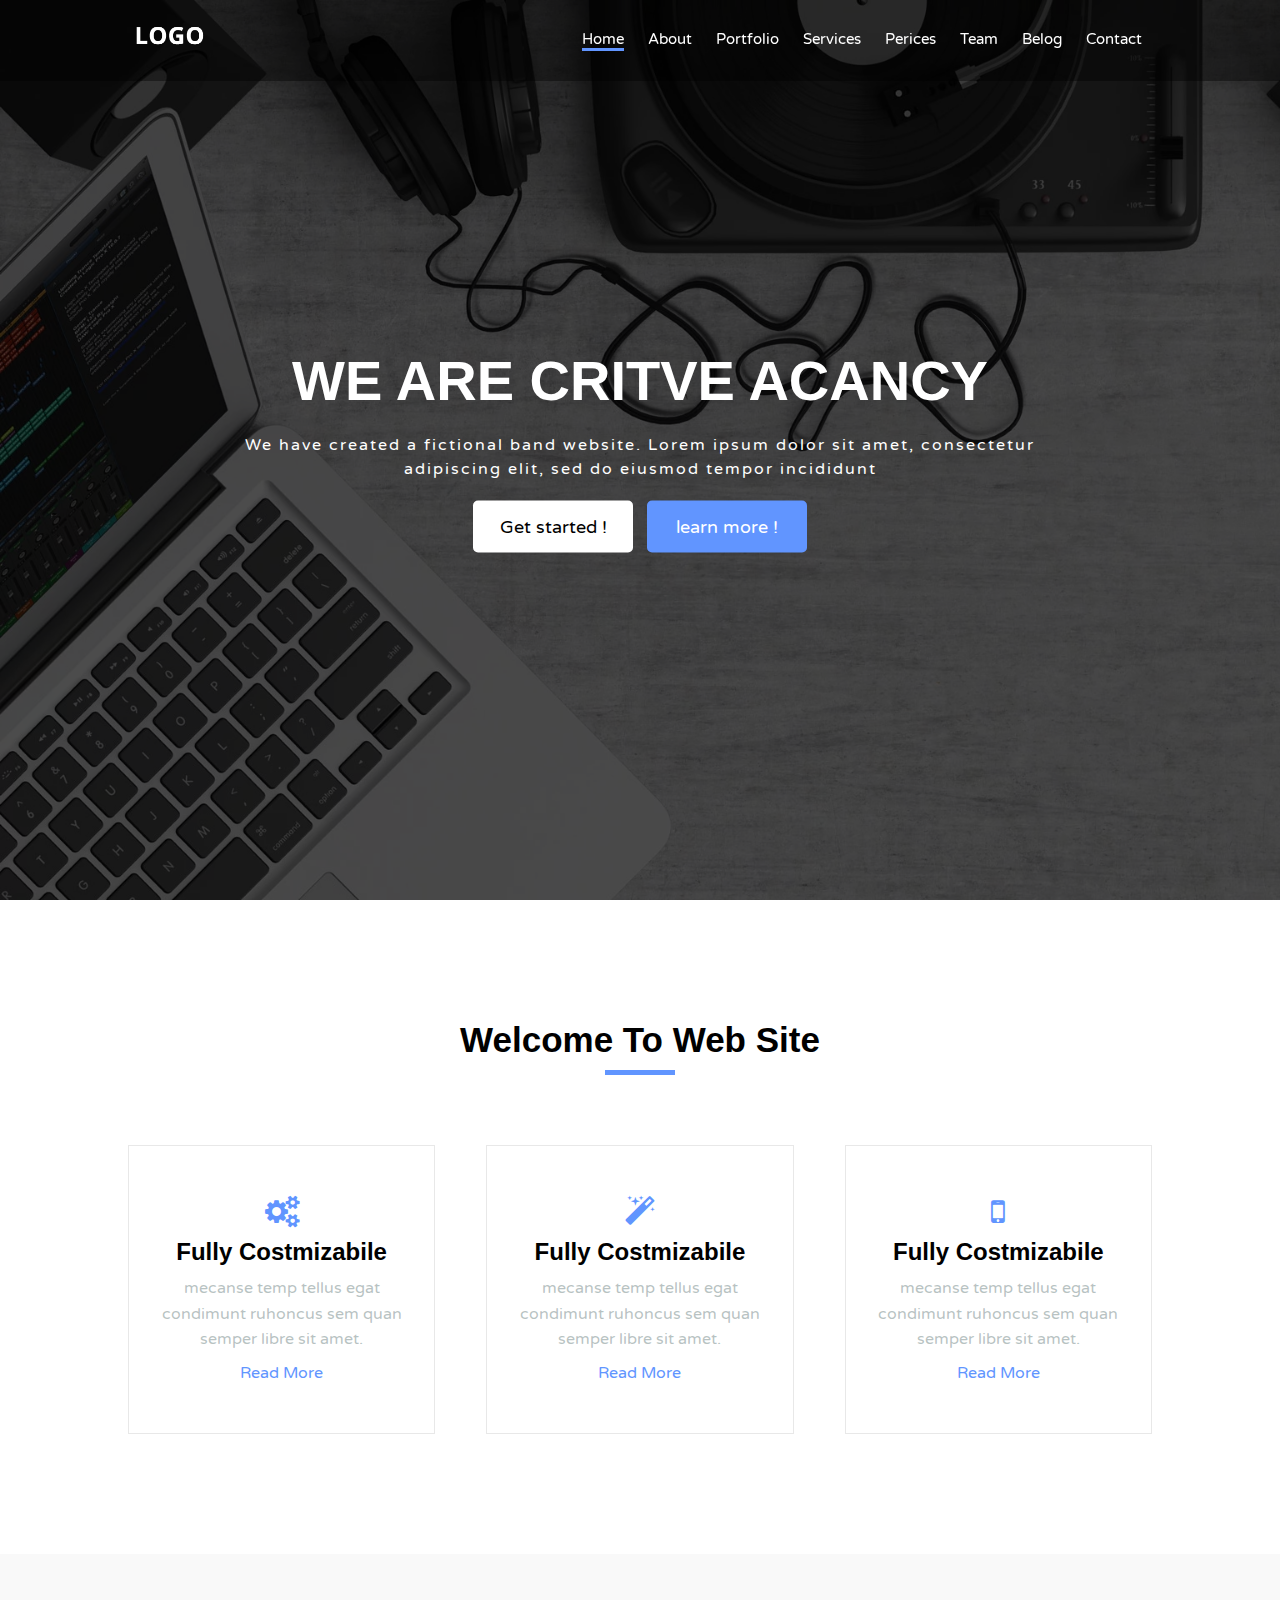
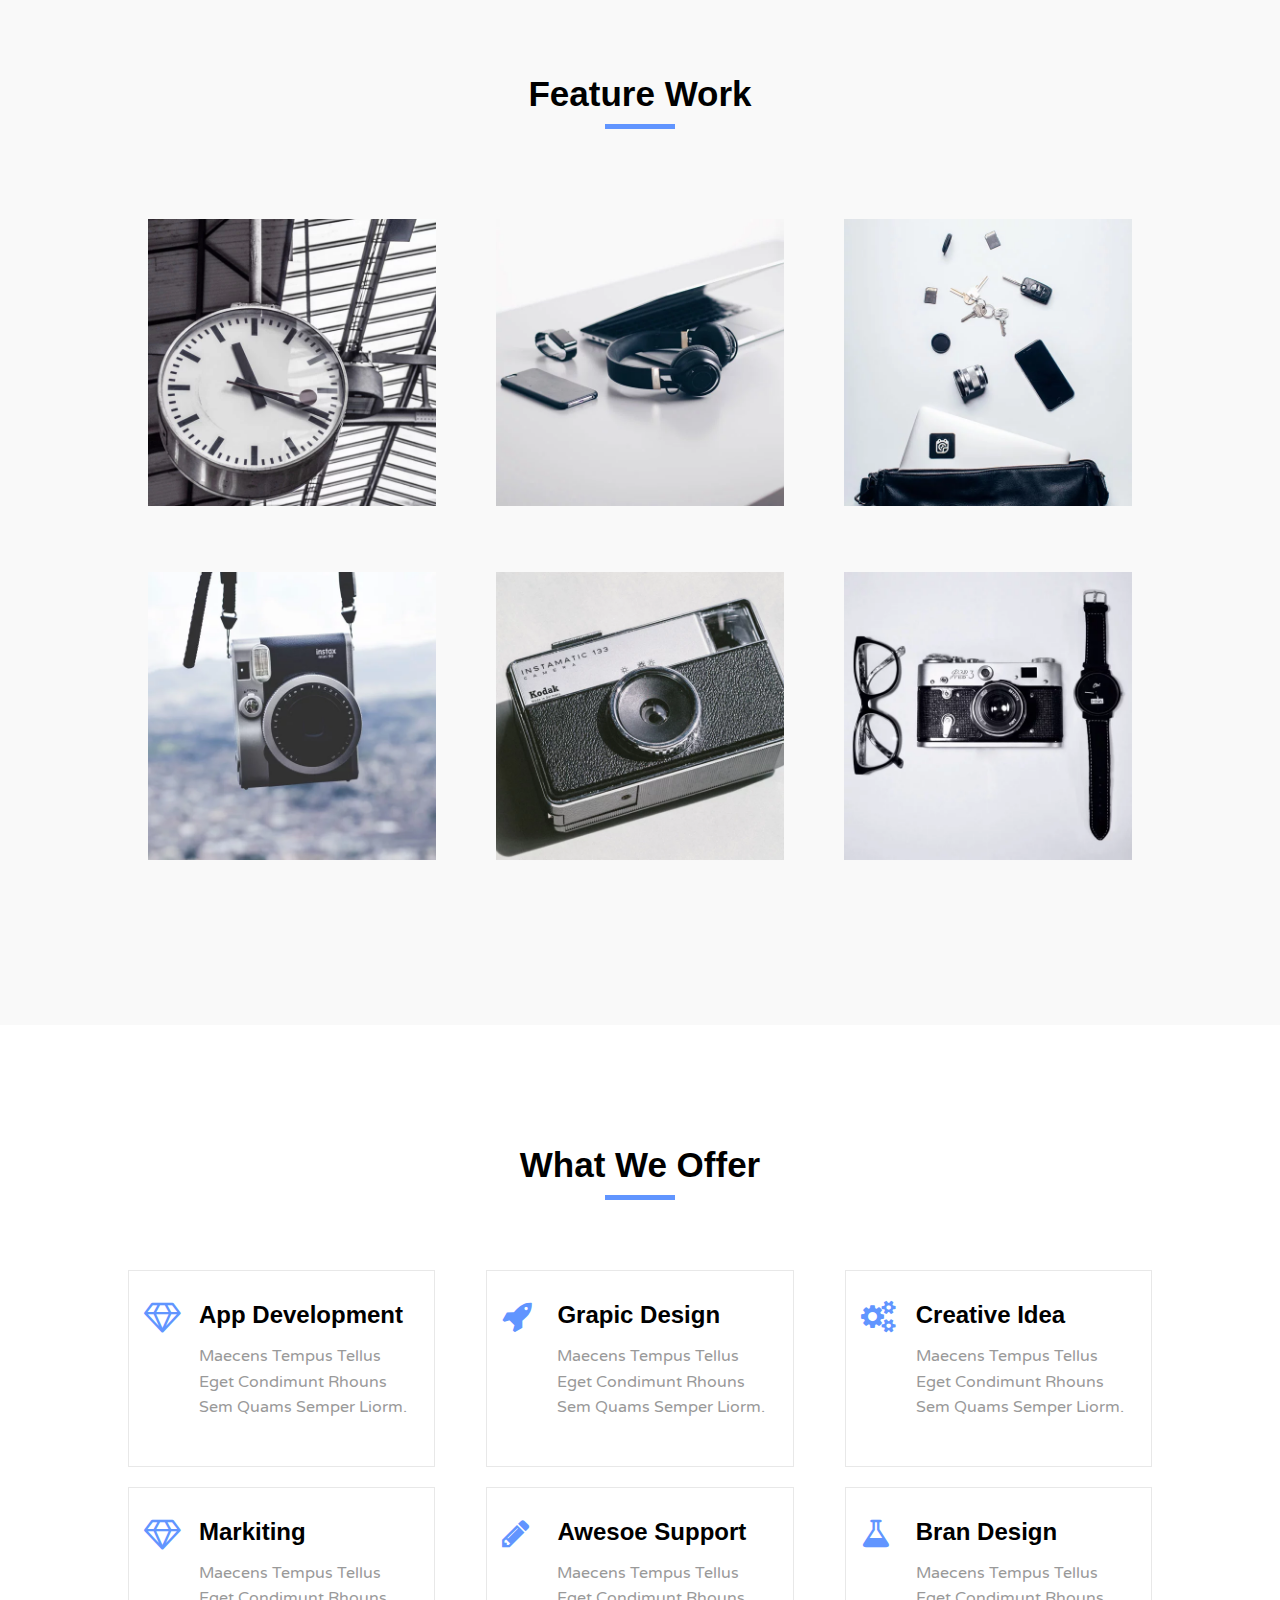
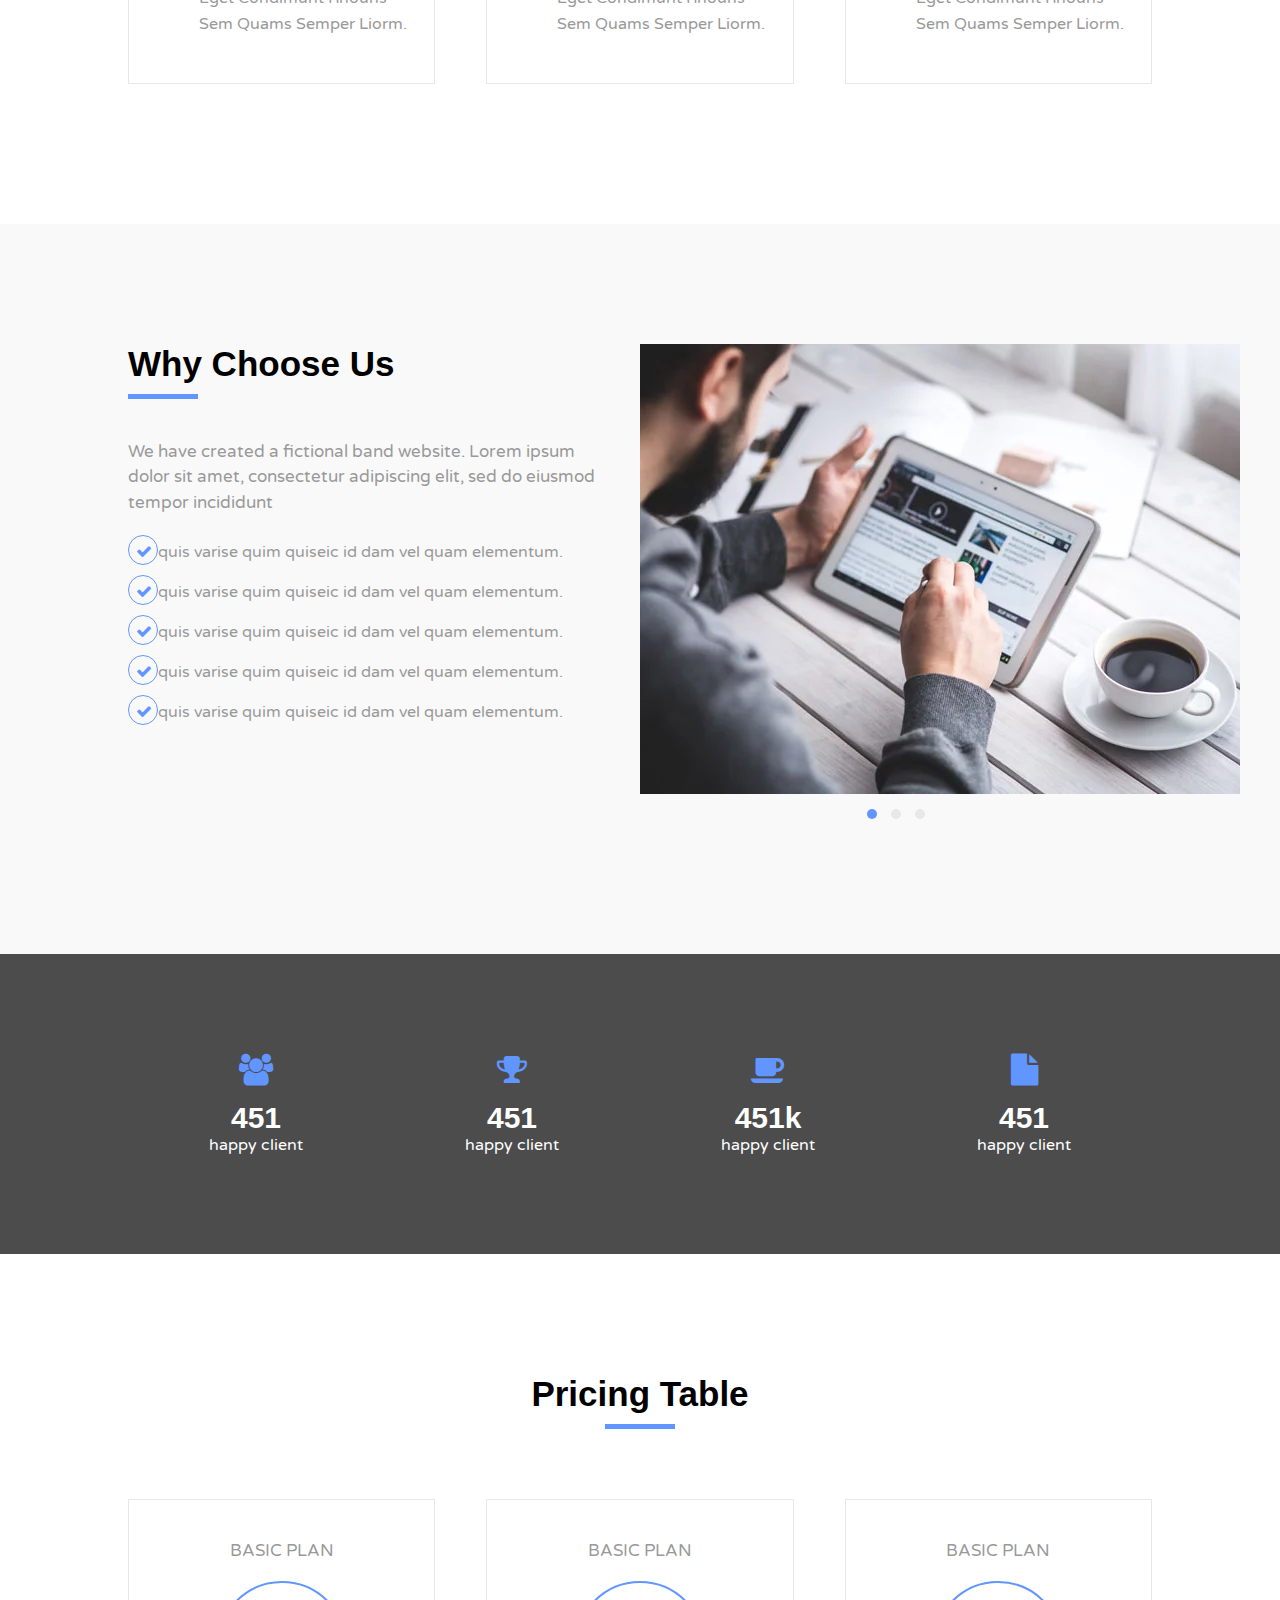
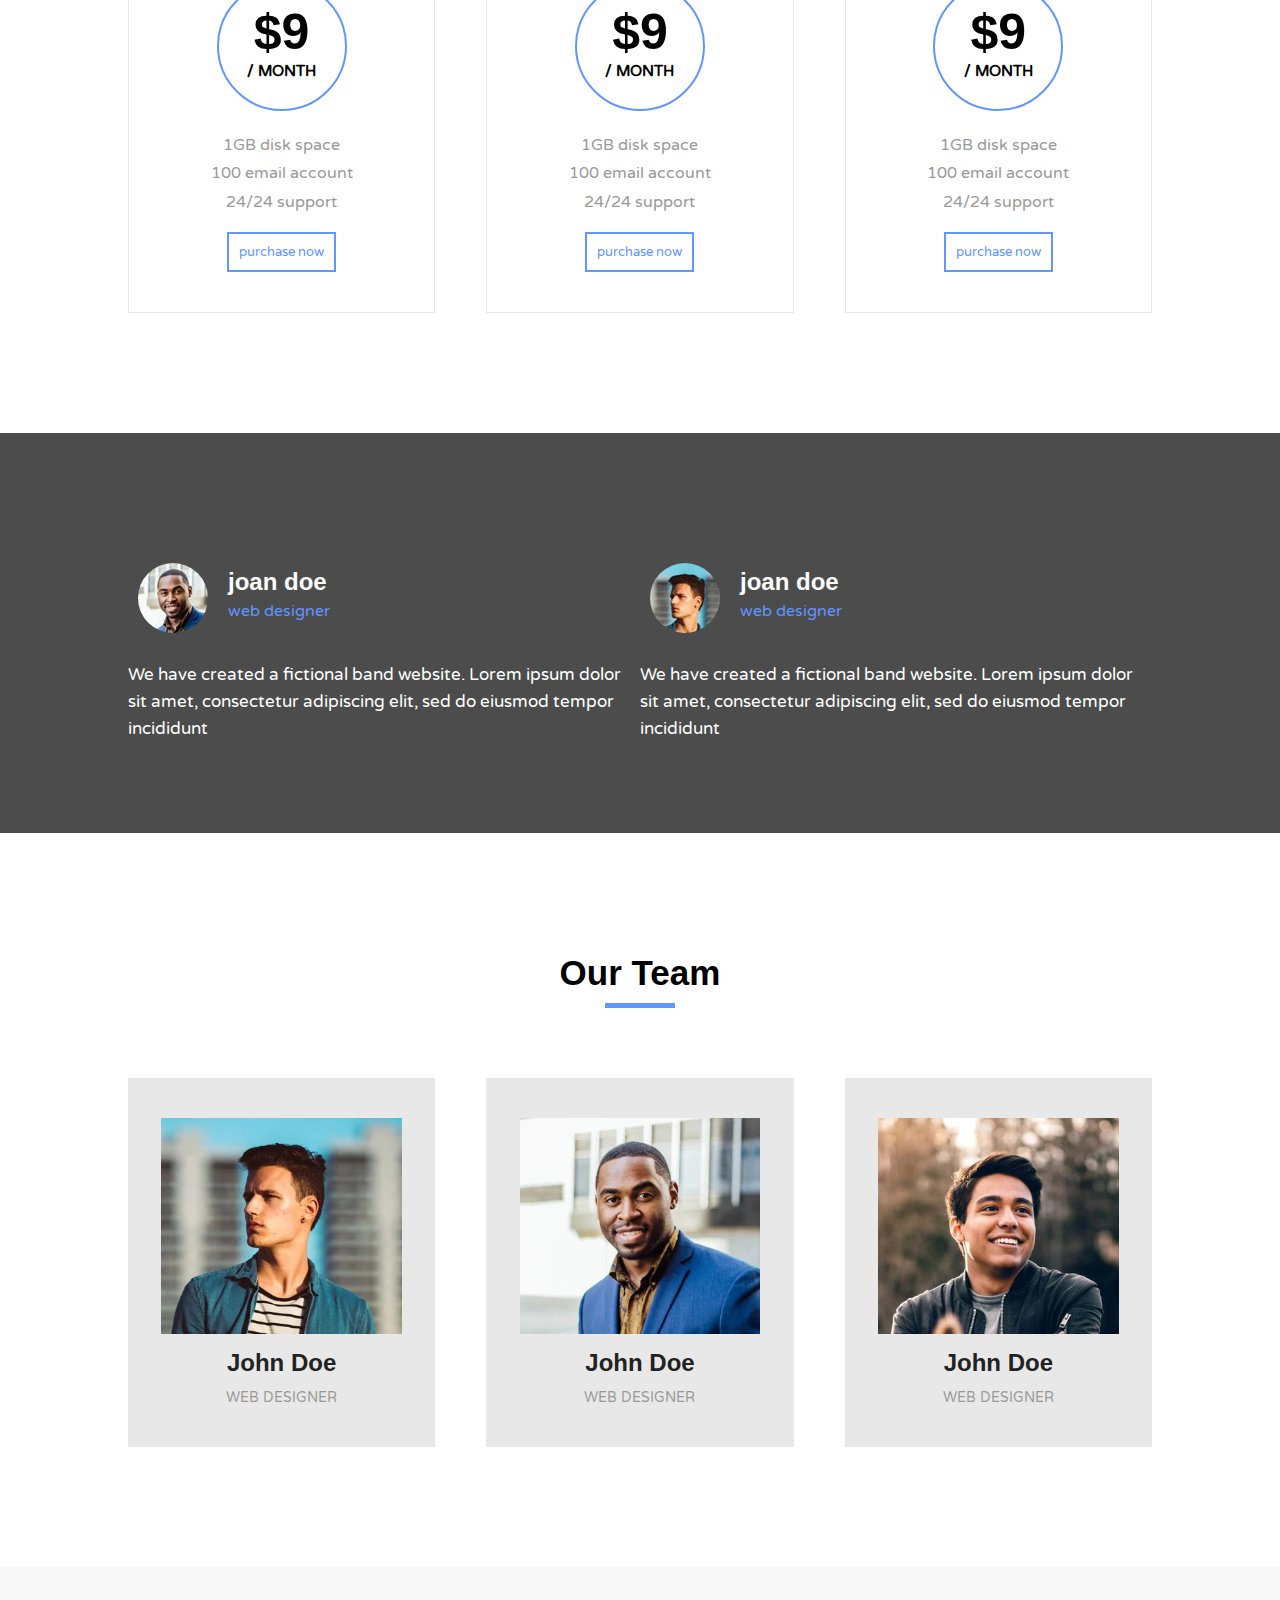
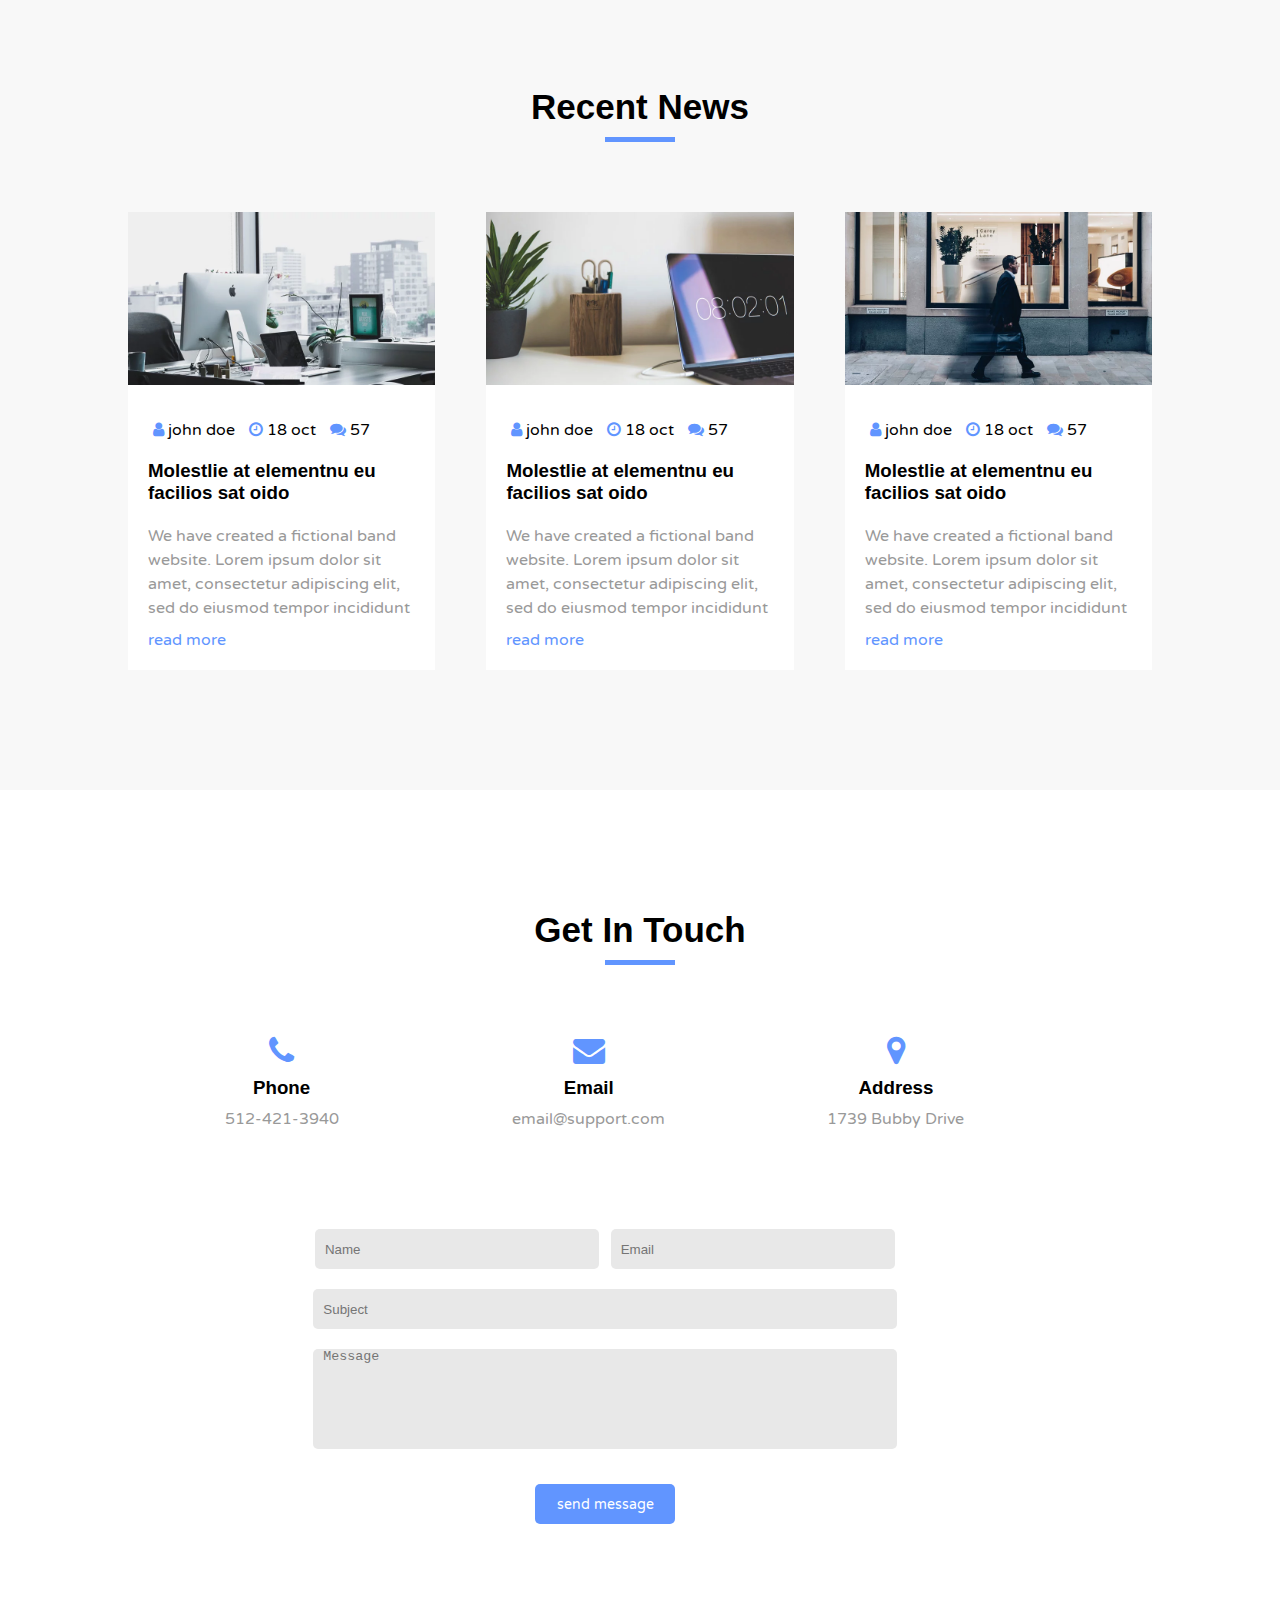
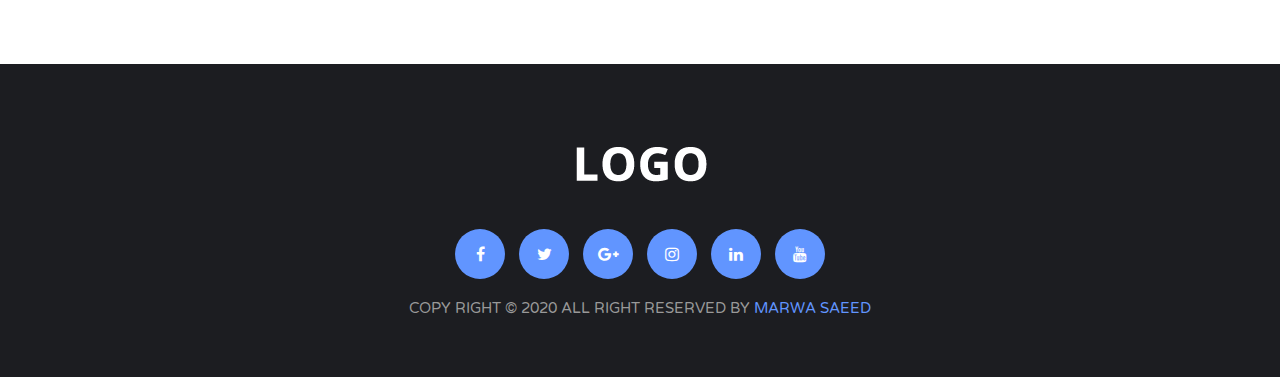
<file: index.html>
<!DOCTYPE html>
<html>
    <head>
        <meta charset="utf-8" />
        <meta name="keywords" content=""/>
        <meta name="description" content=""/>
        <title>HTML CSS Template 1 </title>
        <!-- font  -->
        <link href="https://fonts.googleapis.com/css?family=Varela+Round&display=swap" rel="stylesheet"> 
        <!-- css files -->
        <!-- <link rel="stylesheet" href="css/all.min.css"> -->
        <link rel="stylesheet" href="CSS/font-awesome.min.css">
        <link rel="stylesheet" href="CSS/style.css" />
        <link rel="stylesheet" href="CSS/utility.css" />
        <link rel="stylesheet" href="CSS/header.css" />
        <link rel="stylesheet" href="CSS/home.css" />
        <link rel="stylesheet" href="CSS/about.css" />
        <link rel="stylesheet" href="CSS/portfolio.css" />
        <link rel="stylesheet" href="CSS/offer.css" />
        <link rel="stylesheet" href="CSS/services.css" />
        <link rel="stylesheet" href="CSS/numbers.css" />
        <link rel="stylesheet" href="CSS/pricing.css" />
        <link rel="stylesheet" href="CSS/testimonial.css" />
        <link rel="stylesheet" href="CSS/team.css" />
        <link rel="stylesheet" href="CSS/blog.css" />
        <link rel="stylesheet" href="CSS/contact.css" />
        <link rel="stylesheet" href="CSS/footer.css" />


    </head>
    <body>

        <!-- Header -->
        <div class="header  header-bac">

            <div class="container">
               
                    <div class="header-content">
                        <div class="logo">
                            <img src="images/logo-alt.webp" alt="logo image" draggable="false"/>
            
                        </div>
                
                        <ul class="nav">
            
                            <li> <a href="#" class="active color"> Home </a> </li>
                            <li> <a href="#"class="color"> About </a> </li>
                            <li> <a href="#"class="color"> Portfolio </a> </li>
                            <li> <a href="#"class="color"> Services </a> </li>
                            <li> <a href="#"class="color"> Perices </a> </li>
                            <li> <a href="#"class="color"> Team </a> </li>
                            <li class="dropdown"> 
                                <a href="#" class="color"> Belog </a>
                                <ul class="dropdown-menu">
                                    <Li><a href="blog.html"  target="_blank">drop post</a></Li>
                                </ul>

                            </li>
                            <li> <a href="#" class="color"> Contact </a> </li>
                        </ul>
                        <div class="clear"></div>
                    </div> <!-- ./header-content -->
                    
            
                </div><!-- ./container -->
               
            </div> <!-- ./header -->
            

            <!-- home section -->

        <div class="home">
            <div class="overlay">
                <div class="home-content">
                    <h1 class="home-title">we are critve acancy</h1>
                    <p class="home-desc">
                        We have created a fictional band website. Lorem ipsum dolor sit amet, 
                        consectetur adipiscing elit, sed do eiusmod tempor incididunt
                        
                    </p>
                    <button class="btn btn-start hover-opacity">Get started !</button>
                    <button class="btn btn-learn hover-opacity">learn more !</button>


                </div><!-- ./home-content -->
        </div><!-- ./overlay -->

        </div><!-- ./home -->

        <!-- section header -->

       
        <!-- About section -->
        <div class="about pd-y">
            <div class="section-header  mg-b-20">
                <h2 class="section-title mg-b-10 ">welcome to web site</h2>
                <span class="line"></span>
            </div><!-- ./section-header-->
            <div class="container">
                <div class="about-content">
                    <div class="about-item rtl-effect">
                        <i class="icon fa fa-cogs fa-2x"></i>
                        <h2 class="about-item-title">fully costmizabile</h2>
                        <p class="about-item-desc">mecanse temp tellus egat condimunt ruhoncus sem quan semper libre sit amet.</p>
                        <a href="#"class="about-item-link">read more</a>
                        
                    </div><!-- ./about-item -->

                    <div class="about-item  rtl-effect mg">
                        <i class="icon fa fa-magic fa-2x"></i>
                        <h2 class="about-item-title">fully costmizabile</h2>
                        <p class="about-item-desc">mecanse temp tellus egat condimunt ruhoncus sem quan semper libre sit amet.</p>
                        <a href="#"class="about-item-link">read more</a>
                        
                    </div><!-- ./about-item -->

                    <div class="about-item  rtl-effect">
                        <i class="icon fa fa-mobile fa-2x "></i>
                        <h2 class="about-item-title">fully costmizabile</h2>
                        <p class="about-item-desc">mecanse temp tellus egat condimunt ruhoncus sem quan semper libre sit amet.</p>
                        <a href="#"class="about-item-link">read more</a>
                        
                    </div><!-- ./about-item -->
                    <div class="clear"></div>
    
                </div><!-- ./about-content -->
            </div><!-- ./container -->
        </div><!-- ./about -->

       <!--portfolio section  -->
       <div class="portfolio pd-y bg-gray">
        <div class="section-header mg-b-20">
            <h2 class="section-title mg-b-10">feature work</h2>
            <span class="line"></span>
        </div> 
        <div class="container">
            <div class="portfolio-content">
                <div class="portfolio-item ">
                   <img src="images/work/work1.webp" alt=""/>
                   <div class="layer-content">
                    <div class="layer-info">
                    <span class="categeory">categeory</span>
                    <h3 class="layer-content-title">lorem, ipsam dolar</h3>
                    <a href="#"><i class="fa fa-edit "></i></a>
                    <a href="#"><i class="fa fa-search "></i></a>
                    </div>

                </div><!-- ./layer-content -->
                    
                </div><!-- ./portfolio-item -->
                <div class="portfolio-item mg">
                    <img src="images/work/work2.webp" alt=""/>
                    <div class="layer-content">
                        <div class="layer-info">
                            <span class="categeory">categeory</span>
                        <h3 class="layer-content-title">lorem, ipsam dolar</h3>
                        <a href="#"><i class="fa fa-edit "></i></a>
                        <a href="#"><i class="fa fa-search "></i></a>
                        </div>
    
                    </div><!-- ./layer-content -->
                    
                     
                 </div><!-- ./portfolio-item -->
                 <div class="portfolio-item ">
                    <img src="images/work/work3.webp" alt=""/>
                    <div class="layer-content">
                        <div class="layer-info">
                            <span class="categeory">categeory</span>
                        <h3 class="layer-content-title">lorem, ipsam dolar</h3>
                        <a href="#"><i class="fa fa-edit "></i></a>
                        <a href="#"><i class="fa fa-search "></i></a>
                        </div>
    
                    </div><!-- ./layer-content -->
                     
                 </div><!-- ./portfolio-item -->
                 <div class="portfolio-item ">
                    <img src="images/work/work4.webp" alt=""/>
                    <div class="layer-content">
                        <div class="layer-info">
                            <span class="categeory">categeory</span>
                        <h3 class="layer-content-title">lorem, ipsam dolar</h3>
                        <a href="#"><i class="fa fa-edit "></i></a>
                        <a href="#"><i class="fa fa-search "></i></a>
                        </div>
    
                    </div><!-- ./layer-content -->
                     
                 </div><!-- ./portfolio-item -->
                 <div class="portfolio-item mg ">
                    <img src="images/work/work5.webp" alt=""/>
                    <div class="layer-content">
                        <div class="layer-info">
                            <span class="categeory">categeory</span>
                        <h3 class="layer-content-title">lorem, ipsam dolar</h3>
                        <a href="#"><i class="fa fa-edit "></i></a>
                        <a href="#"><i class="fa fa-search "></i></a>
                        </div>
    
                    </div><!-- ./layer-content -->
                     
                 </div><!-- ./portfolio-item -->
                 <div class="portfolio-item ">
                    <img src="images/work/work6.webp" alt=""/>
                    <div class="layer-content">
                        <div class="layer-info">
                            <span class="categeory">categeory</span>
                        <h3 class="layer-content-title">lorem, ipsam dolar</h3>
                        <a href="#"><i class="fa fa-edit "></i></a>
                        <a href="#"><i class="fa fa-search "></i></a>
                        </div>
    
                    </div><!-- ./layer-content -->
                     
                 </div><!-- ./portfolio-item -->

                <div class="clear"></div>

            </div><!-- ./portfolio-content -->
        </div><!-- ./container -->
       </div>

       <!-- offer section -->

       <div class="offer pd-y">

        <div class="section-header mg-b-20">
            <h2 class="section-title mg-b-10">what we offer</h2>
            <span class="line"></span>
        </div><!-- ./section-header -->
        
        <div class="container">
            <div class="offer-content">
                <div class="offer-item rtl-effect">
                    <i class="icon fa fa-diamond fa-2x"></i>
                    <h2 class="offer-item-title">app development</h2>
                    <p class="offer-item-desc">maecens tempus tellus eget condimunt rhouns sem quams semper liorm.</p>
                </div><!-- ./offer-item -->

                <div class="offer-item mg rtl-effect">
                    <i class="icon fa fa-rocket fa-2x"></i>
                    <h2 class="offer-item-title">grapic design</h2>
                    <p class="offer-item-desc">maecens tempus tellus eget condimunt rhouns sem quams semper liorm.</p>
                </div><!-- ./offer-item -->

                <div class="offer-item rtl-effect">
                    <i class="icon fa fa-cogs fa-2x"></i>
                    <h2 class="offer-item-title">creative idea</h2>
                    <p class="offer-item-desc">maecens tempus tellus eget condimunt rhouns sem quams semper liorm.</p>
                </div><!-- ./offer-item -->

                <div class="offer-item  rtl-effect">
                <i class="icon fa fa-diamond fa-2x"></i>
                    <h2 class="offer-item-title">markiting</h2>
                    <p class="offer-item-desc">maecens tempus tellus eget condimunt rhouns sem quams semper liorm.</p>
                </div><!-- ./offer-item -->

                <div class="offer-item mg rtl-effect">
                    <i class="icon fa fa-pencil fa-2x"></i>
                    <h2 class="offer-item-title">awesoe support</h2>
                    <p class="offer-item-desc">maecens tempus tellus eget condimunt rhouns sem quams semper liorm.</p>
                </div><!-- ./offer-item -->

                <div class="offer-item rtl-effect ">
                    <i class="icon fa fa-flask fa-2x"></i>
                    <h2 class="offer-item-title">bran design</h2>
                    <p class="offer-item-desc">maecens tempus tellus eget condimunt rhouns sem quams semper liorm.</p>
                </div><!-- ./offer-item -->




    
    

            </div><!-- ./offer-content -->

        </div><!-- ./container -->

        
        
       </div><!-- ./offer -->

       <!-- services section -->
       <div class="service pd-y bg-gray">
           <div class="container">
               <div class="service-item">
                <div class="section-header mg-b-20">
                    <h2 class="section-title mg-b-10">why choose us</h2>
                    <span class="line"></span>
                </div><!-- ./section-header -->
                <p class="service-item-desc">We have created a fictional band website. Lorem ipsum dolor sit amet, consectetur adipiscing elit, sed do eiusmod tempor incididunt</p>
                <ul class="service-list">
                    <li><i class="fa fa-check fa-fw"></i>quis varise quim quiseic id dam vel quam elementum.</li>
                    <li><i class="fa fa-check fa-fw"></i>quis varise quim quiseic id dam vel quam elementum.</li>
                    <li><i class="fa fa-check fa-fw"></i>quis varise quim quiseic id dam vel quam elementum.</li>
                    <li><i class="fa fa-check fa-fw"></i>quis varise quim quiseic id dam vel quam elementum.</li>
                    <li><i class="fa fa-check fa-fw"></i>quis varise quim quiseic id dam vel quam elementum.</li>

                </ul><!-- ./service-list -->
               </div><!-- ./service-item -->

               <div class="service-item">
                   <div class="service-item-img">
                       <img src="images/about/about2.webp" alt="">
                   </div><!-- ./service-item-img -->

                   <ul class="service-bollets">
                       <li class="active"></li>
                       <li></li>
                       <li></li>

                   </ul>

            </div><!-- ./service-item -->

            <div class="clear"></div>

           </div><!--./container-->
       </div><!-- ./sevice -->

       <!-- number section -->

       <div class="numbers">
           <div class="overlay">
               <div class="container">
                   <div class="numbers-items ">

                       <div class="number-item">
                           <i class="icon fa fa-users fa-2x"></i>
                           <h3 class="number-item-title">451</h3>
                           <span class="number-item-text">happy client</span>
                       </div>
                       <div class="number-item">
                        <i class="icon fa fa-trophy fa-2x"></i>
                        <h3 class="number-item-title">451</h3>
                           <span class="number-item-text">happy client</span>
                       </div>
                       <div class="number-item">
                        <i class="icon fa fa-coffee fa-2x"></i>
                        <h3 class="number-item-title">451k</h3>
                           <span class="number-item-text">happy client</span>
                       </div>
                       <div class="number-item">
                        <i class="icon fa fa-file fa-2x"></i>
                        <h3 class="number-item-title">451</h3>
                           <span class="number-item-text">happy client</span>
                       </div>

                   </div><!-- ./numbers-items -->

               </div><!-- ./container -->
           </div><!-- ./overlay -->

       </div><!--./numbers-->

       <!-- pricing section  -->

       <div class="pricing pd-y">
        <div class="section-header mg-b-20">
            <h2 class="section-title mg-b-10">pricing table</h2>
            <span class="line"></span>
        </div>

           <div class="container">
               <div class="pricing-plans">
                   <div class="pricing-item tb-effect">
                       <span class="pricing-item-text">basic plan</span>
                       <div class="pricing-item-permonth">
                           <h3 class="dollars">$9</h3>
                           <span class="month">/ month</span>

                       </div><!-- ./pricing-item-permonth -->

                       <ul class="pricing-list">
                           <li>1GB disk space</li>
                           <li>100 email account</li>
                           <li>24/24 support</li>

                       </ul>
                       <button class="pricing-item-purchase">purchase now</button>
                   </div><!-- ./pricing-item -->
                   
                   <div class="pricing-item mg tb-effect">
                    <span class="pricing-item-text">basic plan</span>
                    <div class="pricing-item-permonth">
                        <h3 class="dollars">$9</h3>
                        <span class="month">/ month</span>

                    </div><!-- ./pricing-item-permonth -->

                    <ul class="pricing-list">
                        <li>1GB disk space</li>
                        <li>100 email account</li>
                        <li>24/24 support</li>

                    </ul>
                    <button class="pricing-item-purchase">purchase now</button>
                </div><!-- ./pricing-item -->

                <div class="pricing-item tb-effect">
                    <span class="pricing-item-text">basic plan</span>
                    <div class="pricing-item-permonth">
                        <h3 class="dollars">$9</h3>
                        <span class="month">/ month</span>

                    </div><!-- ./pricing-item-permonth -->

                    <ul class="pricing-list">
                        <li>1GB disk space</li>
                        <li>100 email account</li>
                        <li>24/24 support</li>

                    </ul>
                    <button class="pricing-item-purchase">purchase now</button>
                </div><!-- ./pricing-item -->
               </div><!-- ./pricing-plan -->

           </div><!-- ./container -->
       </div><!-- ./pricing -->


       <!-- testimonial section -->

       <div class="testimonial">
           <div class="overlay">
               <div class="container">
                   <div class="testimonial-content">
                       <div class="testimonial-item">
                           <div class="testimonial-toplayer">
                               <img src="images/Testimonial/perso1.webp">
                               <h2 class="testimonial-toplayer-title">joan doe</h2>
                               <span>web designer</span>

                           </div><!-- ./testimonial-toplayer -->

                           <p class="testimonial-desc">We have created a fictional band website. Lorem ipsum dolor sit amet, consectetur adipiscing elit, sed do eiusmod tempor incididunt</p>

                       </div><!-- ./testimonial-item -->
                       
                       <div class="testimonial-item">
                        <div class="testimonial-toplayer">
                            <img src="images/Testimonial/perso2.webp">
                            <h2 class="testimonial-toplayer-title">joan doe</h2>
                            <span>web designer</span>

                        </div><!-- ./testimonial-toplayer -->

                        <p class="testimonial-desc">We have created a fictional band website. Lorem ipsum dolor sit amet, consectetur adipiscing elit, sed do eiusmod tempor incididunt</p>

                    </div><!-- ./testimonial-item -->


                   </div><!-- ./testimonial-content -->

               </div><!-- ./container -->

           </div><!-- ./overlay -->

       </div><!-- ./testimonial -->

       <!-- team section -->

       <div class="team pd-y">

        <div class="section-header mg-b-20">
            <h2 class="section-title mg-b-10">our team </h2>
            <span class="line"></span>
        </div><!-- /ectiont-header -->
           <div class="container">
               <div class="team-content">
                   <div class="team-item tb-effect">
                       <div class="team-img">
                           <img src="images/team/team1.webp" alt="">
                           <div class="team-overlay">
                               <a href="#"><i class="fa fa-facebook"></i></a>
                               <a href="#"><i class="fa fa-twitter"></i></a>
                               <a href="#"><i class="fa fa-linkedin"></i></a>
                           </div>
                       </div>
                       <div class="team-info">
                           <h2 class="team-info-title">john doe</h2>
                           <span class="team-info-text">web designer</span>
                       </div>

                   </div><!--./team-item -->

                   <div class="team-item tb-effect mg">
                    <div class="team-img">
                        <img src="images/team/team2.webp" alt="">
                        <div class="team-overlay">
                            <a href="#"><i class="fa fa-facebook"></i></a>
                            <a href="#"><i class="fa fa-twitter"></i></a>
                            <a href="#"><i class="fa fa-linkedin"></i></a>
                        </div>
                    </div>
                    <div class="team-info">
                        <h2 class="team-info-title">john doe</h2>
                        <span class="team-info-text">web designer</span>
                    </div>

                </div><!--./team-item -->

                <div class="team-item tb-effect">
                    <div class="team-img">
                        <img src="images/team/team3.webp" alt="">
                        <div class="team-overlay">
                            <a href="#"><i class="fa fa-facebook"></i></a>
                            <a href="#"><i class="fa fa-twitter"></i></a>
                            <a href="#"><i class="fa fa-linkedin"></i></a>
                        </div>
                    </div>
                    <div class="team-info">
                        <h2 class="team-info-title">john doe</h2>
                        <span class="team-info-text">web designer</span>
                    </div>

                </div><!--./team-item -->

               </div><!-- /team-content-->


           </div><!-- container -->
       </div><!-- /team-->

       <!-- Blog section -->
      <div class="blog pd-y bg-gray">
        <div class="section-header mg-b-20">
            <h2 class="section-title mg-b-10">recent news</h2>
            <span class="line"></span>
        </div><!-- ./section-header -->
        <div class="container">
            <div class="blog-content">
                <div class="blog-item">
                    <div class="blog-item-img">
                        <img src="images/blog/blog1.webp" alt="">

                    </div><!-- ./blog-item-img -->
                    <div class="blog-info">
                        <ul class="blog-list">
                            <li>
                                <i class="fa fa-user"></i>
                                john doe
                            </li>
    
                            <li>
                                <i class="fa fa-clock-o"></i>
                                18 oct
                            </li>
                            <li>
                                <i class="fa fa-comments"></i>
                                57
                            </li>
                        </ul>
    
                        <h3 class="blog-title">Molestlie at elementnu eu facilios sat oido</h3>
                        <p class="blog-desc">We have created a fictional band website. Lorem ipsum dolor sit amet, consectetur adipiscing elit, sed do eiusmod tempor incididunt</p>
                        <a href="#" class="blog-link">read more</a>  

                    </div><!-- ./blog-info -->
                </div><!-- ./blog-item -->

                <div class="blog-item mg">
                    <div class="blog-item-img">
                        <img src="images/blog/blog2.webp" alt="">

                    </div><!-- ./blog-item-img -->
                    <div class="blog-info">
                        <ul class="blog-list">
                            <li>
                                <i class="fa fa-user"></i>
                                john doe
                            </li>
    
                            <li>
                                <i class="fa fa-clock-o"></i>
                                18 oct
                            </li>
                            <li>
                                <i class="fa fa-comments"></i>
                                57
                            </li>
                        </ul>
    
                        <h3 class="blog-title">Molestlie at elementnu eu facilios sat oido</h3>
                        <p class="blog-desc">We have created a fictional band website. Lorem ipsum dolor sit amet, consectetur adipiscing elit, sed do eiusmod tempor incididunt</p>
                        <a href="#" class="blog-link">read more</a>  

                    </div><!-- ./blog-info -->
                </div><!-- ./blog-item -->

                <div class="blog-item">
                    <div class="blog-item-img">
                        <img src="images/blog/blog3.webp" alt="">

                    </div><!-- ./blog-item-img -->
                    <div class="blog-info">
                        <ul class="blog-list">
                            <li>
                                <i class="fa fa-user"></i>
                                john doe
                            </li>
    
                            <li>
                                <i class="fa fa-clock-o"></i>
                                18 oct
                            </li>
                            <li>
                                <i class="fa fa-comments"></i>
                                57
                            </li>
                        </ul>
    
                        <h3 class="blog-title">Molestlie at elementnu eu facilios sat oido</h3>
                        <p class="blog-desc">We have created a fictional band website. Lorem ipsum dolor sit amet, consectetur adipiscing elit, sed do eiusmod tempor incididunt</p>
                        <a href="#" class="blog-link">read more</a>  

                    </div><!-- ./blog-info -->
                </div><!-- ./blog-item -->



            </div><!-- ./blog-content -->

        </div><!-- ./container -->


      </div><!-- ./blog-section  -->

      <!-- contact section -->

      <div class="contact pd-y">

        <div class="section-header mg-b-20">
            <h2 class="section-title mg-b-10">get in touch</h2>
            <span class="line"></span>
        </div><!-- ./section-header -->
          <div class="container">
              <div class="contact-content">
                  <div class="contact-item">
                      <i class=" icon fa fa-phone fa-2x"></i>
                      <h3 class="contact-title">Phone</h3>
                      <span class="contact-desc">512-421-3940</span>

                  </div><!-- ./contact-item -->

                  <div class="contact-item">
                    <i class=" icon fa fa-envelope fa-2x"></i>
                    <h3 class="contact-title">Email</h3>
                    <span class="contact-desc">email@support.com</span>

                </div><!-- ./contact-item -->

                <div class="contact-item">
                    <i class=" icon fa fa-map-marker fa-2x"></i>
                    <h3 class="contact-title">Address</h3>
                    <span class="contact-desc">1739 Bubby Drive</span>

                </div><!-- ./contact-item -->

              </div><!-- ./contact-content -->
              <div class="form">
                <form>
                    <input type="text" placeholder="Name" class="name">
                    <input type="email" placeholder="Email" class="email"><br>
                    <input type="text" placeholder="Subject" class="subject"><br>
                    <textarea placeholder="Message"></textarea>
                    <button class="send hover-opacity" >send message</button>
                </form>

              </div>

              

          </div><!-- ./container -->

      </div><!-- ./contact -->

      
      <!-- footer section -->

      <div class="footer">
          <img src="images/logo-alt.webp" alt="">
          <ul class="footer-links">
              <li><a href="#" class="hover-opacity"><i class="icon  fa fa-facebook"></i></a></li>
              <li><a href="#" class="hover-opacity"><i class="icon fa fa-twitter"></i></a></li>
              <li><a href="#" class="hover-opacity"><i class="icon fa fa-google-plus"></i></a></li>
              <li><a href="#" class="hover-opacity"><i class="icon fa fa-instagram"></i></a></li>
              <li><a href="#" class="hover-opacity"><i class="icon fa fa-linkedin"></i></a></li>
              <li><a href="#" class="hover-opacity"><i class="icon fa fa-youtube"></i></a></li>
          </ul>

          <p class="copy-right">copy right &copy; 2020 all right reserved by <span>marwa saeed</span></p>


      </div><!-- ./footer -->
      

 

        
    </body>
</html>
</file>
<file: CSS/style.css>
/* 
    1-common styles
    2-General styles
    3-sections
        3.0- Header section
        3.1- Home section
        3.2- About section
        3.3- Portfolio section
        3.4- Services section
        3.5- Perices section
        3.6- Team section
        3.7- Belog section
        3.8- Contact section
        3.9- Footer section

*/



/*1- common styles */
/* 
    -container
    -overlay
    -opacity hover
    -section header
    -section padding
    -hover effect 1 (left to right)
    -hover effect 2 (top to buttom)   

*/

.overlay{
    width: 100%;
    height: 100%;
    top: 0;
    left: 0;
    position: absolute;
    background-color:rgba(0,0,0,0.7);
    
}

.hover-opacity{
    transition:opacity .5s;

}

.hover-opacity:hover{
    opacity: 0.8;
}

.rtl-effect , .tb-effect{
    position: relative;
}

.rtl-effect::after , .tb-effect::after{
    position: absolute;
    content: "";
    top: 0;
    left: 0;
    right: 0;
    bottom: 0;
    background: #333;
    z-index: -1;
}

.rtl-effect::after{
    width: 0;
    transition: width .5s;

}
.tb-effect::after{
    height: 0;
    transition: height .5s;

}
.rtl-effect:hover::after{
    width: 100%;
}



.tb-effect:hover::after{
    height: 100%;
} 

/*2- General css styles */

*{
    margin: 0;
    padding: 0;
    box-sizing: border-box;
}

:root{
    --main-color:#6195ff;
    --gray-color:#999;
    --white-color:#fff;
}

body{
    font-family: 'Varela Round', sans-serif;
}

.container{
    width: 80%;
    margin: auto;
    
    
}

.clear{
    clear: both; }  /* to solve float problem */

h1,h2,h3,h4,h5,h6{
    font-family: montserrat,sans-serif;
}

button{
    font-family: inherit;
}

a{
    text-decoration: none;
}

ul{
    list-style: none;
}

.pd-y{
    padding: 120px 0;
}
 
.section-header{
    text-align: center;
    
}

.section-header .section-title{
    font-size: 35px;
    text-transform: capitalize;
    
} 

.section-header .line{
    display: block;
    width: 70px;
    height: 5px;
    background-color:var(--main-color);
    margin: 0 auto 70px auto;
}



/* 3- sections */
</file>
<file: CSS/utility.css>
.mg-b-5{
    margin-bottom: 5px;
}

.mg-b-10{
    margin-bottom: 10px;
}

.mg-b-15{
    margin-bottom: 15px;
}

.mg-b-20{
    margin-bottom: 20px;
}

.mg-b-25{
    margin-bottom: 25px;
}

.upercase{
    text-transform: uppercase;
}

.capitalize{
    text-transform: capitalize;
}

.bg-gray{
    background: #f9f9f9;
}

.float-left{
    float: left;
}
</file>
<file: CSS/header.css>
/*3.0- Header section */

.header{
    position: fixed;
    width: 100%;
    z-index: 10;
    
}

.header-bac{
    background: rgba(0,0,0,0.4);
}




.header .logo{
    width: 40%;
   
    float: left;
}

.header .logo img{
    width: 20%;
    margin-top: 15px;
}

.header .nav{
    width: 60%;
    float: left;
    text-align: right;
}

.header .nav > li{
    display: inline-block;
    text-align: right;
}

.header .nav > li > a{
    
    display: block;
    padding: 30px 10px;
    font-size: 15px;
}

.header .nav > li > a.color{
    color:var(--white-color);

}

.header .nav > li >  a:after ,.header .nav li a.active:after{
    content: "";
    display: block;
    width: 0;
    height: 3px;
    background: var(--main-color);
    transition: width 0.5s;
}

.header .nav > li a.active:after{
    width: 100%;
}

.header .nav > li a:hover::after{
    width: 100%;
}

.dropdown{
    position: relative;
}

.dropdown-menu {
    position: absolute;
    background: var(--main-color);
    width: 150px;
    left: -50%;
    top: 70%;
    text-align: center;
    opacity: 0;
    visibility: hidden;
    transition: 0.5s;

}
.dropdown-menu a{
    color: var(--white-color);
    padding: 10px;
    display: block;
}

.dropdown:hover .dropdown-menu{
    opacity: 1;
    visibility: visible;
}
</file>
<file: CSS/home.css>
/* 3.1- Home section */

.home{
    height: 100vh;
    background-image: url(../images/background/background1.webp);
    background-size:cover ;
    position: relative;
}

.home-content{
    
    position: absolute;
    top: 50%;
    left: 50%;
    width: 65%;
    transform: translate(-50%,-50%);
    text-align: center;

}

.home-title{
    color: var(--white-color);
    font-size: 3.5rem;
    text-transform: uppercase;
}

.home-desc{
    margin: 20px 0;
    color: var(--white-color);
    letter-spacing: 2px;
    line-height: 1.5;
}

.home .btn{
    min-width: 160px;
    padding: 15px 0;
    border-radius: 5px;
    border: 0;
    cursor: pointer;
    font-size: 18px;
}

.home .btn-start{
    margin-right: 10px;
    background: var(--white-color);
}

.home .btn-learn{
    background: var(--main-color);
    color: var(--white-color);
}
</file>
<file: CSS/about.css>
/* 3.2- About section */
.about{

}

.about-content{
    overflow: hidden;
}

.about-item{
    width: 30%;
    float: left;
    text-align: center;
    border: 1px solid #e8e8e8;
    padding: 50px 20px;
}

.about-item:hover .about-item-title{
    color: var(--white-color);
}

.about-item .icon{
    color: var(--main-color);
    margin-bottom: 10px;
}

.about-item-title{
    text-transform: capitalize;
    margin-bottom: 10px;
    transition: color .5s ;
}

.about-item-desc{
    line-height: 1.6;
    margin-bottom: 10px;
    color: #8999;
}

.about-item.mg{
    margin: 0 5%;
}

.about-item-link{
    color: var(--main-color);
    text-transform: capitalize;
}
</file>
<file: CSS/portfolio.css>
/* portfolio section */



.portfolio-content{
    overflow: hidden;
}

.portfolio-item{
    width: 32%;
    float: left;
    margin-bottom: 2%;
    position: relative;
    padding: 20px;
}

.portfolio-item .layer-content{
    position: absolute;
    top: 0;
    left: 0;
    width: 100%;
    height: 100%;
    background-color:rgba(0,0,0,0.5);
    opacity: 0;
    visibility: hidden;
    transition: opacity .5s;
}

.portfolio-item:hover .layer-content{
    opacity: 1;
    visibility: visible;
}

.layer-content .layer-info{
    position: absolute;
    top: 50%;
    left: 50%;
    transform: translate(-50%,-50%);
    width: 80%;
    text-align: center;
}

.layer-content .categeory{
    color: var(--main-color);
    text-transform: uppercase;
    display: block;
    margin-bottom:5px ;
    position: relative;
    top: 10px;
    transition: top .5s ,opacity .5s;
    transition-delay: .2s;
    visibility: hidden;
    opacity: 0;

}

.layer-content-title{
    font-size: 20px;
    color: var(--white-color);
    margin-bottom: 10px;
    position: relative;
    top: 10px;
    transition: top .5s , opacity .5s;
    transition-delay: .3s;
    visibility: hidden;
    opacity: 0;
}

.layer-content a{
    position: relative;
    top: 10px;
    transition: top .5s ,opacity .5s;
    transition-delay: .3s;
    visibility: hidden;
    opacity: 0;
}


.layer-content a i{
    display: inline-block;
    width: 40px;
    height: 40px;
    background-color: var(--main-color);
    line-height: 40px;
    color: var(--white-color);
   

}
.portfolio-item:hover .layer-content .categeory,
.portfolio-item:hover .layer-content-title,
.portfolio-item:hover .layer-content a {
    top: 0;
    visibility: visible;
    opacity: 1;

}

.portfolio-item img{
    width: 100%;
}

.mg{
    margin: 0 2%;
}
</file>
<file: CSS/offer.css>
/* offer section */
.offer{

}

.offer-content{
    overflow: hidden;
}

.offer-item{
    width: 30%;
    float: left;
    border: 1px solid #e8e8e8;
    margin-bottom: 20px;
    padding: 30px 15px 30px 70px;
    position: relative;
}

.offer-item.mg{
    margin: 0 5%;
}

.offer-item .icon{
    position: absolute;
    top: 30px;
    left: 15px;
    color: var(--main-color);
}

.offer-item-title{
    text-transform: capitalize;
    margin-bottom: 15px;
    transition: color .5s;
}

.offer-item-desc{
    text-transform: capitalize;
    margin-bottom: 15px;
    line-height: 1.6;
    color: var(--gray-color);
}

.offer-item:hover .offer-item-title{
    color: var(--white-color);
}
</file>
<file: CSS/services.css>
/* service section */

.service-item{
    width:50%;
    float: left;
}

.service-item .section-header{
    text-align: left;
}

.service-item .section-header .line{
    margin:0 0 40px 0 ;
}

.service-item-desc{
    color: var(--gray-color);
    padding-right: 20px;
    line-height: 1.5;
    font-size: 17px;
    margin-bottom: 20px;
}

.service-list{
    list-style: none;
}
.service-list li{
    margin-bottom: 10px;
    color: var(--gray-color);
}

.service-list li i{
    color: var(--main-color);
    border: 1px solid var(--main-color);
    width: 30px;
    height: 30px;
    padding:  7px;
    border-radius: 50%;
}

.service-item-img{
    width: 100%;
}


.service-bollets{
    list-style: none;
    text-align: center;
}

.service-bollets li{
    width: 10px;
    height: 10px;
    display: inline-block;
    background-color: #e8e8e8;
    margin: 10px 5px;
    border-radius: 50%;

}

.service-bollets li.active{
    background-color: var(--main-color);
}

.service-bollets li:hover{
    background-color: var(--main-color);
}
</file>
<file: CSS/numbers.css>
/* numbers section */

.numbers{
    position: relative;
    background-image: url(../images/background/background2.webp);
    height: 300px;
    background-size: cover;
    background-attachment: fixed;
}

.numbers-items{
    overflow: hidden;
    padding: 100px 0;
}

.number-item{
    width: 25%;
    float: left;
    text-align: center;
    
}

.number-item .icon{
    color: var(--main-color);
    margin-bottom: 15px;

}

.number-item-title{
    font-size: 30px;
    font-weight: bold;
    color: var(--white-color);
}

.number-item-text{
    color: var(--white-color);
}
</file>
<file: CSS/pricing.css>
/* pricing section */

.pricing{

}

.pricing-plans{
    overflow: hidden;
}

.pricing-item{
    width: 30%;
    float: left;
    padding: 40px 15px;
    border: 1px solid #e8e8e8;
    text-align: center;
}

.pricing-item.mg{
    margin: 0 5%;
}

.pricing-item-text{
    color: var(--gray-color);
    font-size: 17px;
    text-transform: uppercase;
    transition: color .5s;
}

.pricing-item-permonth{
    width: 130px;
    height: 130px;
    padding: 20px 0;
    margin: 20px auto;
    border: 2px solid var(--main-color);
    border-radius: 50%;
    transition: color .5s;
}

.pricing-item-purchase{
    border: 0;
    background: none;
    border: 2px solid  var(--main-color);
    display: block;
    padding: 10px;
    margin: 15px auto 0 auto;
    color: var(--main-color);
}

.pricing-item-permonth .dollars{
    font-size: 50px;
}

.pricing-item-permonth .month{
    font-weight: bold;
    text-transform: uppercase;
    font-size: 15px;
}

.pricing-list{
    list-style: none;
}

.pricing-list li{
    color: var(--gray-color);
    line-height: 1.8;
}

.pricing-item:hover .pricing-item-permonth 
 {
    color: var(--white-color);
}

.pricing-item:hover .pricing-item-text{
    color: var(--main-color);
}
</file>
<file: CSS/testimonial.css>
/* testimonial section */

.testimonial{
    position: relative;
    background-image: url(../images/background/background3.webp);
    height: 400px;
    background-attachment: fixed;
    background-size: cover;
}

.testimonial-content{
    overflow: hidden;
    padding: 120px 0;
}

.testimonial-item{
    width: 50%;
    float: left;
    color: var(--white-color);
}

.testimonial-item .testimonial-toplayer{
    position: relative;
    padding:10px 2px 40px 100px ;
}

.testimonial-item .testimonial-toplayer img{
    position: absolute;
    left: 10px;
    top: 10px;
    border-radius: 50%;
}

.testimonial-item .testimonial-toplayer .testimonial-toplayer-title{
    margin: 5px 0;
}

.testimonial-item .testimonial-toplayer span{
    color: var(--main-color);
}

.testimonial-desc{
    font-size: 17px;
    line-height: 1.6;
}
</file>
<file: CSS/team.css>
/* team section */

.team{

}

.team-content{
    overflow: hidden;
}

.team-item{
    width: 30%;
    float: left;
    background-color: #e8e8e8;
    padding: 40px 20px;
    text-align: center;
}

.team-item.mg{
    margin: 0 5%;
}

.team-item .team-img{
    width: 90%;
    margin: auto;
    position: relative;
}

.team-overlay{
    position: absolute;
    top: 0;
    left: 0;
    right: 0;
    bottom: 0;
    background: rgba(0,0,0,0.5);
    visibility: hidden;
    opacity: 0;
}

.team-overlay a{
    display: block;
    color: var(--white-color);
    background: var(--main-color);
    width: 40px;
    height: 40px;
    margin-left: auto;

}

.team-overlay a i{
    line-height: 40px;
}

.team-item .team-img img{
    width: 100%;
}

.team-item .team-info-title{
    text-transform: capitalize;
    color: #222;
    margin: 10px 0;
    transition: color .5s;

}

.team-item .team-info-text{
    color: var(--gray-color);
    font-size: 14px;
    text-transform: uppercase;
    transition: color .5s;
}

.team-item:hover .team-overlay{
    visibility: visible;
    opacity: 1;

}

.team-item:hover .team-info-title{
    color: var(--white-color);
}

.team-item:hover .team-info-text{
    color: var(--main-color);
}

.team-item.tb-effect{
    z-index: 1;
}
</file>
<file: CSS/blog.css>
/* blog section */

.blog{
    background: #f8f8f8;
}

.blog-content{
    overflow: hidden;
}

.blog-item{
    width: 30%;
    float: left;
    background: var(--white-color);
}

.blog-item.mg{
    margin: 0 5%;
}

.blog-item-img img{
    width: 100%;
}

.blog-info{
    padding: 20px;
}

.blog-list{
    list-style: none;
    margin: 10px 0;
}


.blog-list li{
    display: inline-block;
    margin: 0 5px;
}

.blog-list li i{
    color: var(--main-color);
}

.blog-title{
    font-weight: bold;
    margin: 20px 0;
}

.blog-desc{
    color: var(--gray-color);
    margin-bottom: 10px;
    line-height: 1.5;
}

.blog-link{
    color: var(--main-color);
}
</file>
<file: CSS/contact.css>
/* contact section */

.contact{

}

.contact-content{
    overflow: hidden;
}

.contact-item{
    width: 30%;
    float: left;
    text-align: center;
}

.contact-item .icon{
    color: var(--main-color);
}

.contact-title{
    font-weight: bold;
    margin: 10px 0;
}

.contact-desc{
    color: var(--gray-color);
}

.form{
   margin: 50px auto 10px auto;
   text-align: center;
   width: 80%;
   padding: 50px 80px 10px 10px;
    
}

form{
    width: 100%;
    text-align: center;
}

input ,textarea{
    background: #e8e8e8;
    border: none;
    height: 40px;
    padding-left:10px ;
    margin-bottom:20px ;
    border-radius: 5px;
    
    
}

.name , .email{
    width:39%;
    display: inline-block;

}

.name{
    margin-right: 1%;
}

.subject ,textarea{
    width: 80%;
    
}

textarea{
    height: 100px;
    margin-bottom: 30px;
    resize: none;
}

.send{
    background-color: var(--main-color);
    color: var(--white-color);
    border: none;
    display: block;
    margin: auto;
    width: 140px;
    height: 40px;
    border-radius: 5px;
    font-size: 14px;
}
</file>
<file: CSS/footer.css>
/* footer section*/

.footer{
    background: #1c1d21;
    text-align: center;
    padding: 60px 0;
}

.footer-links{
    list-style: none;
    margin: 20px 0;
}

.footer-links li{
 display: inline-block;
}

.footer-links li a{
    display: block;
    width: 50px;
    height: 50px;
    background: var(--main-color);
    color: var(--white-color);
    margin: 0 5px;
    border-radius: 50%;
}

.footer-links li a i{
    line-height: 50px;
}

.footer .copy-right{
    color: var(--gray-color);
    text-transform: uppercase;
    font-size: 15px;

}

.footer .copy-right span{
    color: var(--main-color);
}
</file>
